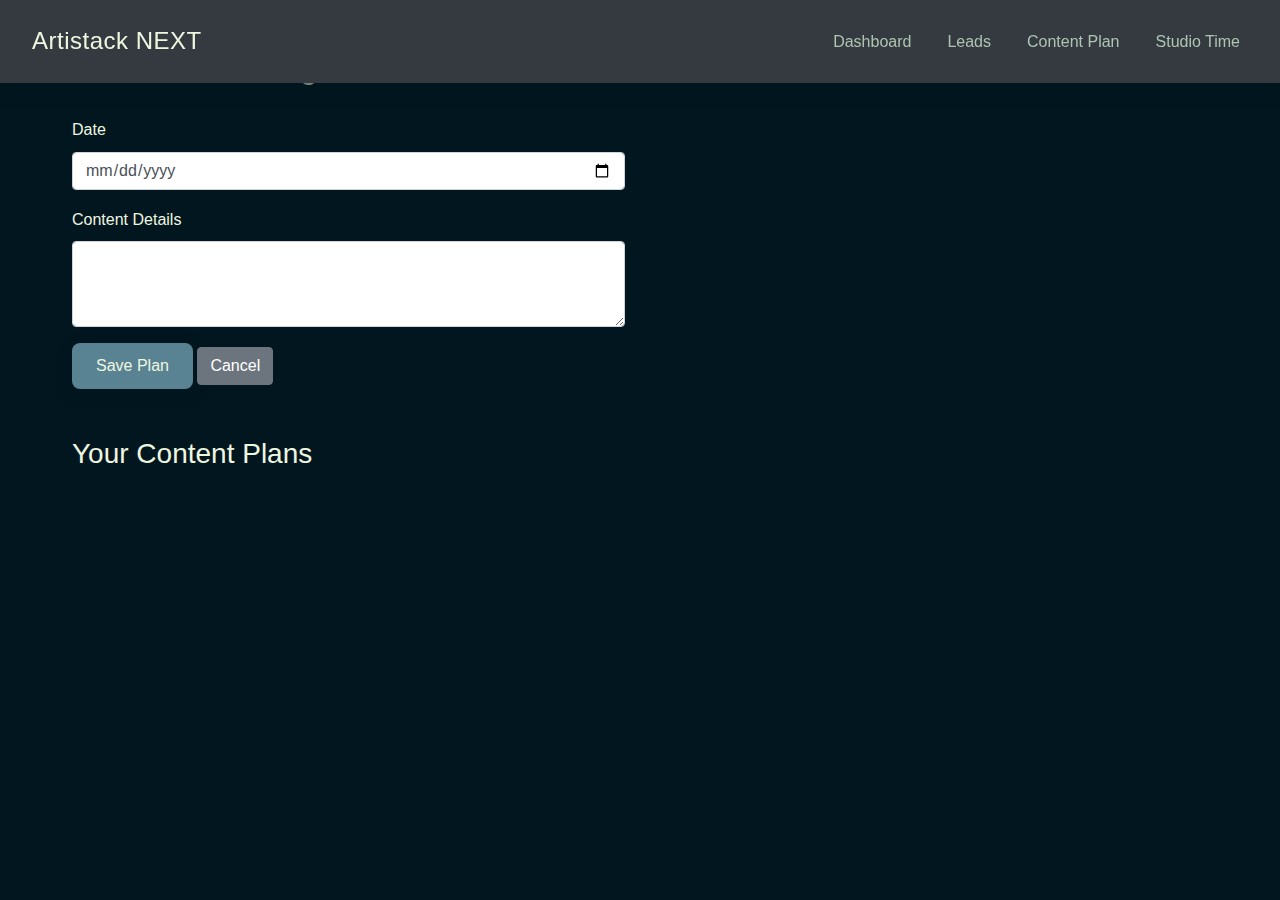
<file: content_plan.html>
<!DOCTYPE html>
<html lang="en">
<head>
    <meta charset="UTF-8">
    <meta name="viewport" content="width=device-width, initial-scale=1.0">
    <title>Content Plan - Artistack Online</title>
    <link rel="stylesheet" href="https://stackpath.bootstrapcdn.com/bootstrap/4.5.2/css/bootstrap.min.css">
    <link rel="stylesheet" href="styles.css">
</head>
<body>
    <nav class="navbar navbar-expand-lg navbar-dark bg-dark">
        <a class="navbar-brand" href="index.html">Artistack NEXT</a>
        <div class="collapse navbar-collapse" id="navbarNav">
            <ul class="navbar-nav ml-auto">
                <li class="nav-item">
                    <a class="nav-link" href="index.html">Dashboard</a>
                </li>
                <li class="nav-item">
                    <a class="nav-link" href="leads.html">Leads</a>
                </li>
                <li class="nav-item active">
                    <a class="nav-link" href="#">Content Plan</a>
                </li>
                <li class="nav-item">
                    <a class="nav-link" href="studio_time.html">Studio Time</a>
                </li>
            </ul>
        </div>
    </nav>

    <div class="container mt-5">
        <div class="row">
            <div class="col-md-6">
                <h2>Content Planning</h2>
                <form id="contentForm">
                    <input type="hidden" id="contentIndex" value="">
                    <div class="form-group">
                        <label for="contentDate">Date</label>
                        <input type="date" class="form-control" id="contentDate">
                    </div>
                    <div class="form-group">
                        <label for="contentDetails">Content Details</label>
                        <textarea class="form-control" id="contentDetails" rows="3"></textarea>
                    </div>
                    <button type="submit" class="btn btn-primary">Save Plan</button>
                    <button type="button" class="btn btn-secondary" onclick="resetForm('contentForm')">Cancel</button>
                </form>
                <h3 class="mt-5">Your Content Plans</h3>
                <ul id="contentList" class="list-group"></ul>
            </div>
        </div>
    </div>

    <script src="https://code.jquery.com/jquery-3.5.1.slim.min.js"></script>
    <script src="https://cdn.jsdelivr.net/npm/@popperjs/core@2.9.3/dist/umd/popper.min.js"></script>
    <script src="https://stackpath.bootstrapcdn.com/bootstrap/4.5.2/js/bootstrap.min.js"></script>
    <script src="content_plan.js"></script>
</body>
</html>
</file>
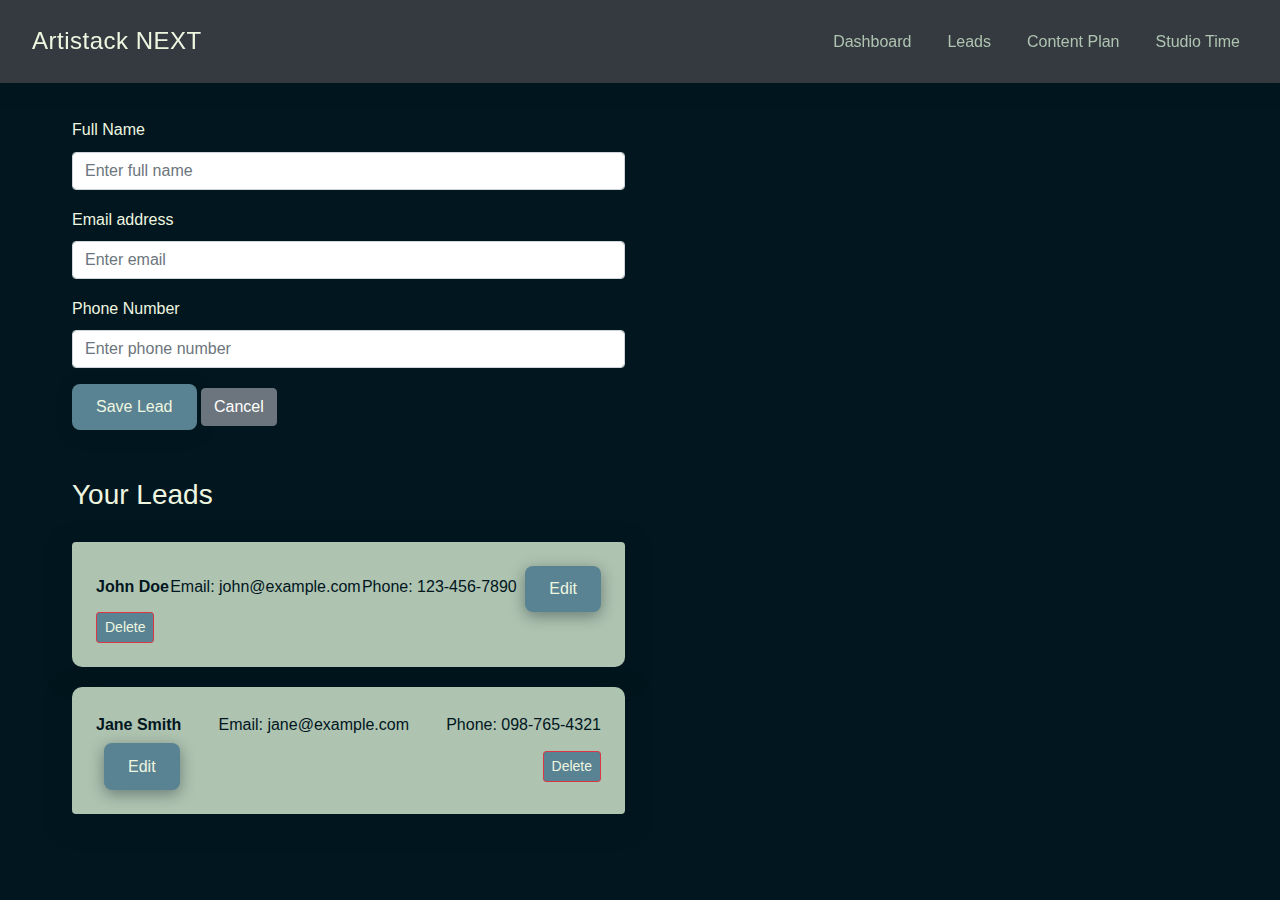
<file: leads.html>
<!DOCTYPE html>
<html lang="en">
<head>
    <meta charset="UTF-8">
    <meta name="viewport" content="width=device-width, initial-scale=1.0">
    <title>Leads - Artistack Online</title>
    <link rel="stylesheet" href="https://stackpath.bootstrapcdn.com/bootstrap/4.5.2/css/bootstrap.min.css">
    <link rel="stylesheet" href="styles.css">
</head>
<body>
    <nav class="navbar navbar-expand-lg navbar-dark bg-dark">
        <a class="navbar-brand" href="index.html">Artistack NEXT</a>
        <div class="collapse navbar-collapse" id="navbarNav">
            <ul class="navbar-nav ml-auto">
                <li class="nav-item">
                    <a class="nav-link" href="index.html">Dashboard</a>
                </li>
                <li class="nav-item active">
                    <a class="nav-link" href="#">Leads</a>
                </li>
                <li class="nav-item">
                    <a class="nav-link" href="content_plan.html">Content Plan</a>
                </li>
                <li class="nav-item">
                    <a class="nav-link" href="studio_time.html">Studio Time</a>
                </li>
            </ul>
        </div>
    </nav>

    <div class="container mt-5">
        <div class="row">
            <div class="col-md-6">
                <h2>Leads</h2>
                <form id="leadForm">
                    <input type="hidden" id="leadIndex" value="">
                    <div class="form-group">
                        <label for="name">Full Name</label>
                        <input type="text" class="form-control" id="name" placeholder="Enter full name">
                    </div>
                    <div class="form-group">
                        <label for="email">Email address</label>
                        <input type="email" class="form-control" id="email" placeholder="Enter email">
                    </div>
                    <div class="form-group">
                        <label for="phone">Phone Number</label>
                        <input type="tel" class="form-control" id="phone" placeholder="Enter phone number">
                    </div>
                    <button type="submit" class="btn btn-primary">Save Lead</button>
                    <button type="button" class="btn btn-secondary" onclick="resetForm('leadForm')">Cancel</button>
                </form>
                <h3 class="mt-5">Your Leads</h3>
                <ul id="leadList" class="list-group"></ul>
            </div>
        </div>
    </div>

    <script src="https://code.jquery.com/jquery-3.5.1.slim.min.js"></script>
    <script src="https://cdn.jsdelivr.net/npm/@popperjs/core@2.9.3/dist/umd/popper.min.js"></script>
    <script src="https://stackpath.bootstrapcdn.com/bootstrap/4.5.2/js/bootstrap.min.js"></script>
    <script src="leads.js"></script>
</body>
</html>
</file>
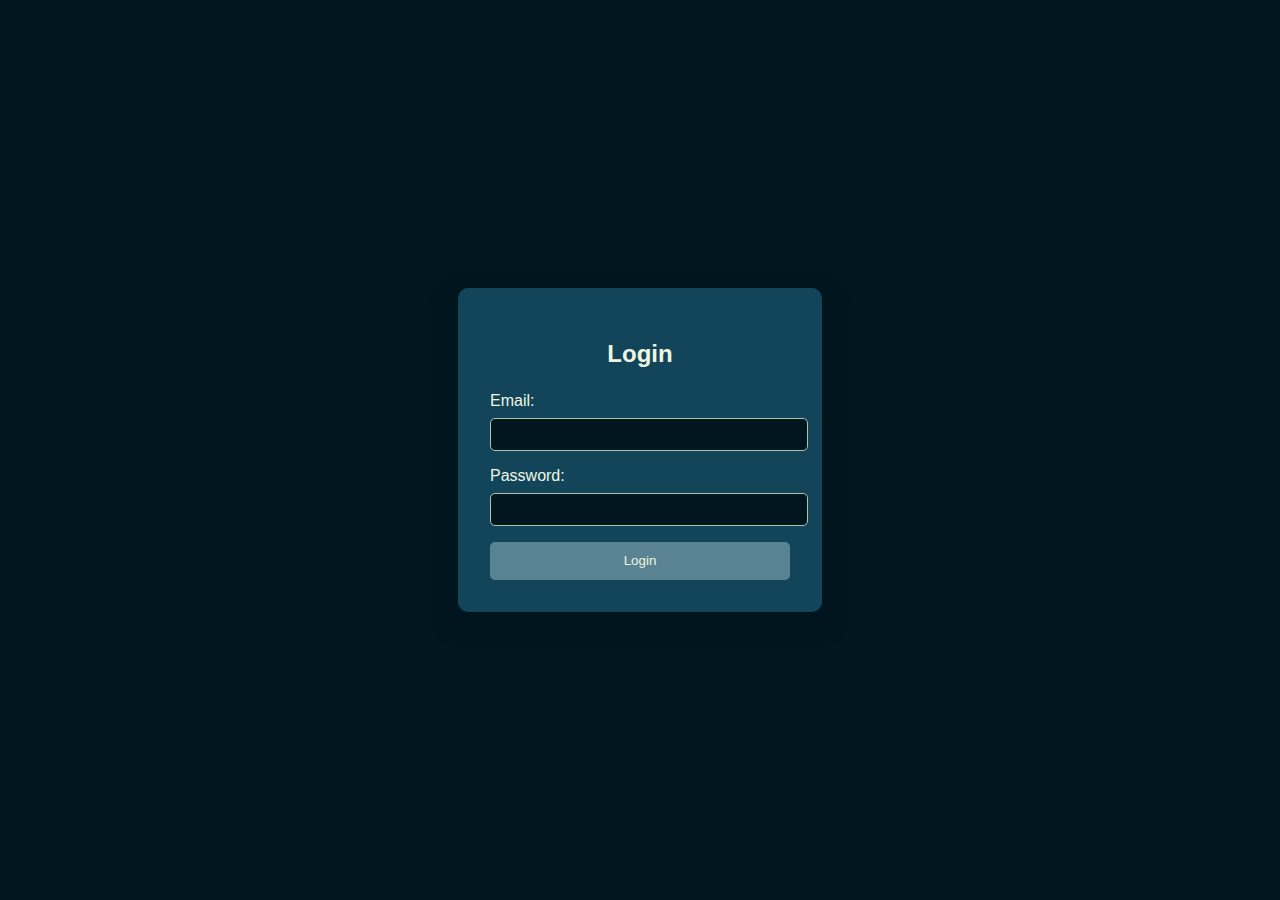
<file: portaal.html>
<!DOCTYPE html>
<html lang="en">
<head>
    <meta charset="UTF-8">
    <meta name="viewport" content="width=device-width, initial-scale=1.0">
    <title>Artistack Login Portal</title>
    <link rel="stylesheet" href="portaal.css">
</head>
<body>
    <div class="login-container">
        <h2>Login</h2>
        <form id="loginForm" onsubmit="return handleLogin(event)">
            <label for="email">Email:</label>
            <input type="email" id="email" name="email" required>

            <label for="password">Password:</label>
            <input type="password" id="password" name="password" required>
            <button type="submit">Login</button>
        </form>
        <p id="error-message" style="color: red; display: none;">Invalid login credentials</p>
    </div>

    <script src="portaal.js"></script>
</body>
</html>
</file>
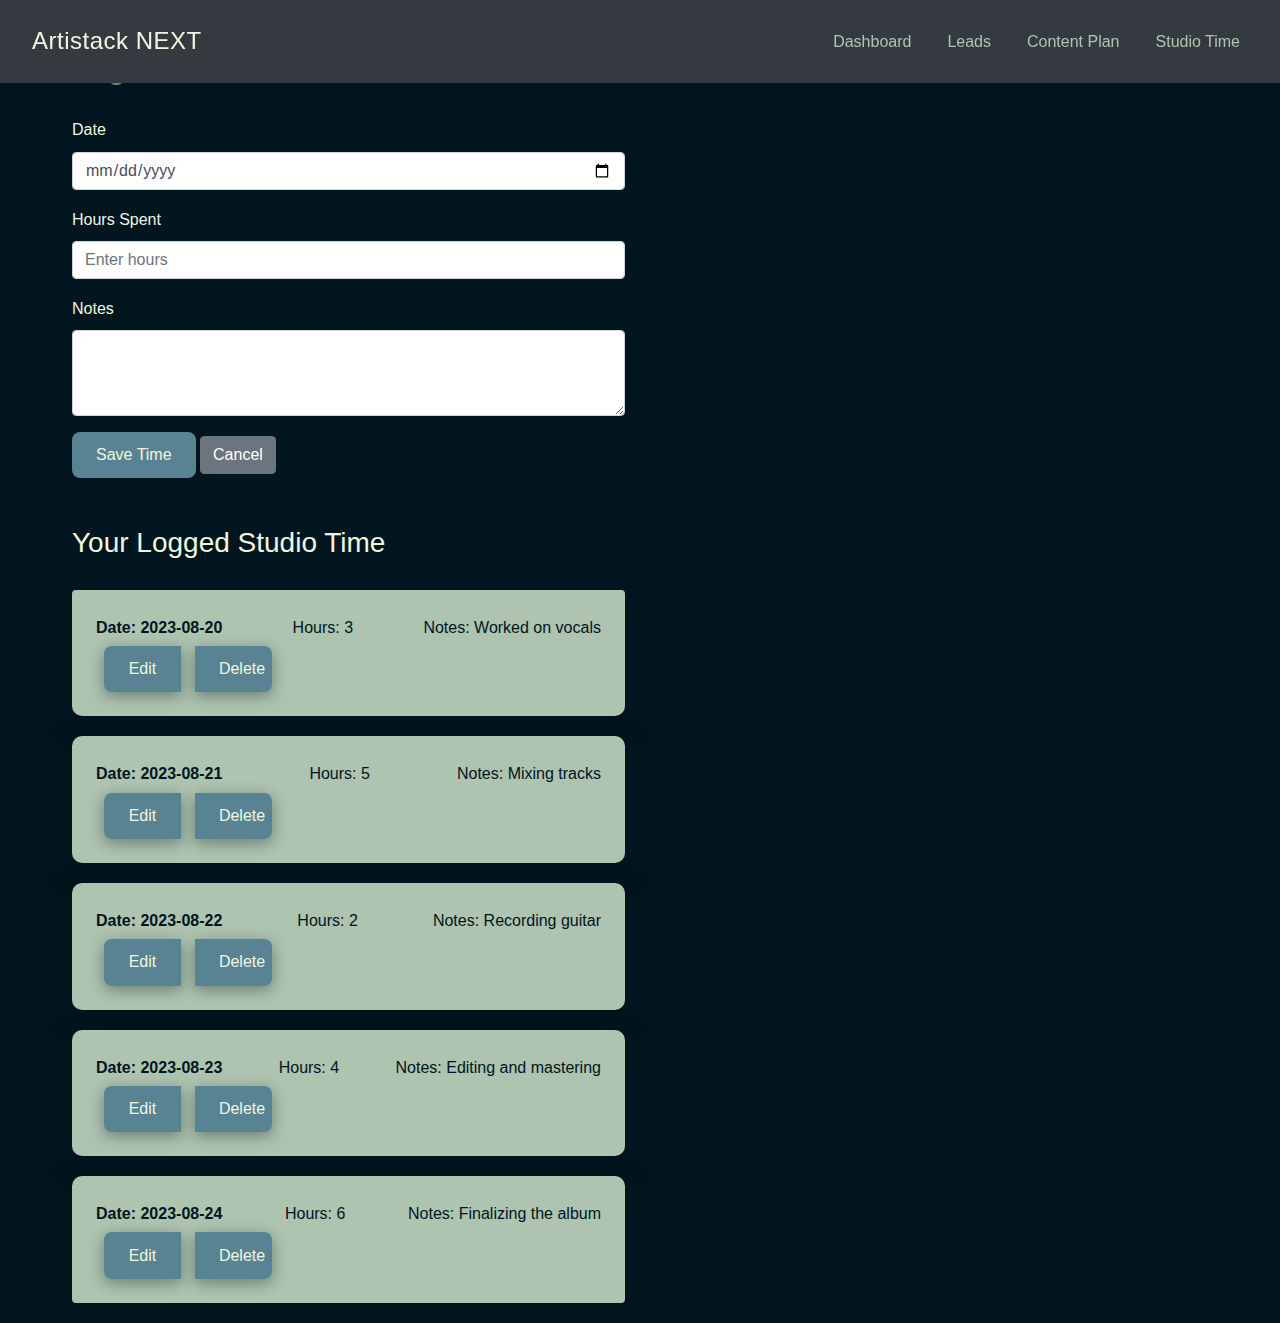
<file: studio_time.html>
<!DOCTYPE html>
<html lang="en">
<head>
    <meta charset="UTF-8">
    <meta name="viewport" content="width=device-width, initial-scale=1.0">
    <title>Studio Time - Artistack Online</title>
    <link rel="stylesheet" href="https://stackpath.bootstrapcdn.com/bootstrap/4.5.2/css/bootstrap.min.css">
    <link rel="stylesheet" href="styles.css">
</head>
<body>
    <nav class="navbar navbar-expand-lg navbar-dark bg-dark">
        <a class="navbar-brand" href="index.html">Artistack NEXT</a>
        <div class="collapse navbar-collapse" id="navbarNav">
            <ul class="navbar-nav ml-auto">
                <li class="nav-item">
                    <a class="nav-link" href="index.html">Dashboard</a>
                </li>
                <li class="nav-item">
                    <a class="nav-link" href="leads.html">Leads</a>
                </li>
                <li class="nav-item">
                    <a class="nav-link" href="content_plan.html">Content Plan</a>
                </li>
                <li class="nav-item active">
                    <a class="nav-link" href="#">Studio Time</a>
                </li>
            </ul>
        </div>
    </nav>

    <div class="container mt-5">
        <div class="row">
            <div class="col-md-6">
                <h2>Log Studio Time</h2>
                <form id="studioTimeForm">
                    <input type="hidden" id="studioTimeIndex" value="">
                    <div class="form-group">
                        <label for="date">Date</label>
                        <input type="date" class="form-control" id="date">
                    </div>
                    <div class="form-group">
                        <label for="hours">Hours Spent</label>
                        <input type="number" class="form-control" id="hours" placeholder="Enter hours">
                    </div>
                    <div class="form-group">
                        <label for="notes">Notes</label>
                        <textarea class="form-control" id="notes" rows="3"></textarea>
                    </div>
                    <button type="submit" class="btn btn-primary">Save Time</button>
                    <button type="button" class="btn btn-secondary" onclick="resetForm('studioTimeForm')">Cancel</button>
                </form>
                <h3 class="mt-5">Your Logged Studio Time</h3>
                <ul id="studioTimeList" class="list-group"></ul>
            </div>
        </div>
    </div>

    <script src="https://code.jquery.com/jquery-3.5.1.slim.min.js"></script>
    <script src="https://cdn.jsdelivr.net/npm/@popperjs/core@2.9.3/dist/umd/popper.min.js"></script>
    <script src="https://stackpath.bootstrapcdn.com/bootstrap/4.5.2/js/bootstrap.min.js"></script>
    <script src="studio_time.js"></script>
</body>
</html>
</file>
<file: styles.css>
/* Algemene stijlen */
body {
    background-color: #01161eff; /* Rich Black */
    color: #eff6e0ff; /* Beige */
    font-family: 'Poppins', sans-serif; /* Consistent lettertype overal */
    margin: 0;
    padding: 0;
    line-height: 1.7; /* Verbeterde leesbaarheid */
    font-size: 16px; /* Basistekstgrootte */
    -webkit-font-smoothing: antialiased; /* Gladstrijken van tekst voor een scherpere uitstraling */
}

/* Typografie */
h1, h2, h3, h4, h5, h6 {
    font-family: 'Poppins', sans-serif; /* Consistent lettertype voor koppen */
    color: #eff6e0ff; /* Beige */
    margin-bottom: 1.5rem;
    line-height: 1.2;
}

h1 {
    font-size: 2.5rem;
    font-weight: 700;
}

h2 {
    font-size: 2rem;
    font-weight: 600;
}

h3 {
    font-size: 1.75rem;
    font-weight: 500;
}

p {
    margin-bottom: 1.5rem;
    font-size: 1.125rem; /* Iets grotere tekst voor betere leesbaarheid */
    color: #aec3b0ff; /* Ash Gray */
}

/* Responsieve Typografie */
@media (max-width: 768px) {
    h1 {
        font-size: 2rem;
    }

    h2 {
        font-size: 1.75rem;
    }

    h3 {
        font-size: 1.5rem;
    }

    p {
        font-size: 1rem;
    }
}

/* Navigatiebalk */
.navbar {
    background-color: #01161eff; /* Rich Black */
    padding: 1rem 2rem; /* Minder padding voor een minimalistische uitstraling */
    box-shadow: 0 4px 15px rgba(1, 22, 30, 0.8); /* Meer opvallende schaduw */
    position: fixed; /* Vastzetten van de taakbalk bovenaan */
    top: 0;
    width: 100%;
    z-index: 1000;
    border-radius: 0; /* Verwijdering van de ronde hoeken voor een minimalistisch ontwerp */
    display: flex; /* Voeg flexbox toe */
    justify-content: center; /* Centreer de inhoud horizontaal */
}

.navbar-brand {
    font-weight: 500; /* Minder nadrukkelijk lettertypegewicht */
    font-size: 1.5rem; /* Kleiner lettertype */
    color: #eff6e0ff !important; /* Lichtgroene kleur */
    letter-spacing: 0.5px;
    transition: color 0.3s;
}

.navbar-brand:hover {
    color: #eff6e0ff; /* Lichtbeige kleur bij hover */
}

.navbar-nav {
    display: flex;
    gap: 20px; /* Iets minder ruimte tussen de links voor een compactere uitstraling */
    margin-left: auto;
}

.nav-link {
    font-weight: 400; /* Minder nadrukkelijk lettertypegewicht */
    font-size: 1rem; /* Kleiner lettertype */
    color: #aec3b0ff !important; /* Lichtgroene kleur */
    transition: color 0.3s, background-color 0.3s;
    padding: 0.5rem 1rem; /* Minder padding voor een minimalistische uitstraling */
    border-radius: 30px;
    text-align: center;
}

.nav-link:hover {
    color: #01161eff !important;
    background-color: #eff6e0ff !important; /* Verander naar lichtbeige bij hover */
}

/* Lijstitems */
.list-group-item {
    color: #01161eff;
    background-color: #aec3b0ff;
    border: none;
    padding: 1.5rem;
    border-radius: 10px;
    margin-bottom: 20px;
    box-shadow: 0 8px 25px rgba(1, 22, 30, 0.6); /* Grotere schaduw voor meer diepte */
    display: flex;
    justify-content: space-between;
    align-items: center;
    transition: background-color 0.3s, box-shadow 0.3s;
    flex-wrap: wrap;
}

.list-group-item:hover {
    background-color: #598392ff;
    box-shadow: 0 10px 30px rgba(1, 22, 30, 0.8); /* Diepere schaduw bij hover */
}

.list-group-item strong {
    font-weight: 600;
    margin-bottom: 5px;
    display: block;
}

.list-group-item span {
    color: #01161eff;
    display: block;
    margin-bottom: 5px;
}

/* Knoppen */
.btn-group {
    display: flex;
    gap: 15px;
    flex-wrap: wrap;
    justify-content: center; /* Centreer knoppen per twee in de container */
}

.btn-group .btn {
    flex: 1 1 calc(50% - 15px); /* Zorgt ervoor dat knoppen per twee naast elkaar staan */
    padding: 0.7rem 1.5rem;
    font-size: 1rem;
    border-radius: 8px;
    border: none;
    transition: background-color 0.3s, transform 0.3s, box-shadow 0.3s;
    box-shadow: 0 4px 15px rgba(1, 22, 30, 0.4); /* Schaduw op knoppen */
    max-width: calc(50% - 15px); /* Zorgt voor consistente breedte */
}

.btn-group .btn:hover {
    transform: translateY(-3px);
    box-shadow: 0 6px 20px rgba(1, 22, 30, 0.6); /* Verhoogde schaduw bij hover */
}

.btn-primary {
    background-color: #124559ff;
    color: #eff6e0ff;
}

.btn-primary:hover {
    background-color: #01161eff;
}

.btn-danger {
    background-color: #598392ff;
    color: #eff6e0ff;
}

.btn-danger:hover {
    background-color: #124559ff;
}

/* Secties */
h2, h3 {
    margin-bottom: 30px;
    font-weight: 500;
}

.container > .row + .row {
    margin-top: 40px;
}

.content-section {
    padding: 3rem 0;
}

/* Content Idee�n Tiles */
#contentIdeasOverview {
    display: flex;
    flex-wrap: wrap; /* Laat de tegels doorlopen op de volgende regel als ze niet passen */
    justify-content: flex-start; /* Zorgt ervoor dat de tegels aan de linkerkant beginnen */
    gap: 15px; /* Ruimte tussen de tegels */
}

#contentIdeasOverview .card {
    background-color: #124559ff !important;
    color: #eff6e0ff !important;
    border-radius: 10px;
    text-align: center;
    width: calc(25% - 15px); /* Laat vier tegels per rij zien, ruimte inbegrepen */
    min-width: 120px; /* Minimale breedte van de tegels */
    margin-bottom: 15px;
    box-shadow: 0 6px 20px rgba(18, 69, 89, 0.6); /* Meer opvallende schaduw */
    display: flex;
    flex-direction: column;
    justify-content: center;
    align-items: center;
    transition: transform 0.3s ease, box-shadow 0.3s ease;
}

#contentIdeasOverview .card:hover {
    transform: translateY(-5px);
    box-shadow: 0 8px 25px rgba(18, 69, 89, 0.8); /* Verhoogde schaduw bij hover */
}

#contentIdeasOverview .card-title {
    font-size: 0.9rem; /* Kleinere tekstgrootte voor subtielere uitstraling */
    margin: 0;
    line-height: 1.3;
}

/* Hoofdpagina Kaarten */
.card {
    border: none;
    border-radius: 12px;
    background-color: #124559ff;
    color: #eff6e0ff;
    box-shadow: 0 6px 20px rgba(1, 22, 30, 0.5); /* Grotere schaduw voor meer diepte */
    padding: 1.5rem;
    transition: transform 0.3s ease, box-shadow 0.3s ease;
}

.card:hover {
    transform: translateY(-5px);
    box-shadow: 0 8px 30px rgba(1, 22, 30, 0.7); /* Diepere schaduw bij hover */
}

.card-title {
    font-size: 1.6rem;
    margin-bottom: 1.5rem;
    font-weight: 600;
}

.card-text {
    font-size: 1rem;
    color: #aec3b0ff;
}

/* Buttons op de hoofdpagina */
.btn-primary {
    background-color: #598392ff;
    border: none;
    color: #eff6e0ff;
    padding: 0.7rem 1.5rem;
    font-size: 1rem;
    border-radius: 8px;
    transition: background-color 0.3s, color 0.3s, box-shadow 0.3s;
    box-shadow: 0 4px 15px rgba(1, 22, 30, 0.4); /* Schaduw op knoppen */
}

.btn-primary:hover {
    background-color: #01161eff;
    color: #eff6e0ff;
    box-shadow: 0 6px 20px rgba(1, 22, 30, 0.6); /* Verhoogde schaduw bij hover */
}

/* Containers */
.container {
    max-width: 1200px;
    padding: 0 2rem;
    margin-top: 80px; /* Zorg voor ruimte onder de vastgezette navigatiebalk */
}

/* Gecentreerde tekst */
.text-center {
    text-align: center;
    margin-bottom: 40px;
}

/* Responsieve grid voor de kaarten */
@media (max-width: 768px) {
    #contentIdeasOverview .card {
        width: calc(50% - 15px); /* Twee tegels per rij op kleinere schermen */
    }

    .btn-group .btn {
        max-width: calc(100% - 15px); /* Knoppen nemen volledige breedte in op kleinere schermen */
    }
}

@media (max-width: 576px) {
    #contentIdeasOverview .card {
        width: 100%; /* Een tegel per rij op zeer kleine schermen */
    }

    .btn-group .btn {
        max-width: 100%; /* Knoppen nemen volledige breedte in op zeer kleine schermen */
    }
}
</file>
<file: portaal.css>
body {
    background-color: #01161eff; /* Rich Black */
    color: #eff6e0ff; /* Beige */
    font-family: 'Poppins', sans-serif;
    display: flex;
    justify-content: center;
    align-items: center;
    height: 100vh;
    margin: 0;
}

.login-container {
    background-color: #124559ff; /* Dark Blue */
    padding: 2rem;
    border-radius: 10px;
    box-shadow: 0 8px 25px rgba(1, 22, 30, 0.6);
    text-align: center;
    width: 300px;
}

.login-container h2 {
    margin-bottom: 1.5rem;
}

.login-container label {
    display: block;
    margin-bottom: 0.5rem;
    text-align: left;
}

.login-container input {
    width: 100%;
    padding: 0.5rem;
    margin-bottom: 1rem;
    border-radius: 5px;
    border: 1px solid #aec3b0ff;
    background-color: #01161eff;
    color: #eff6e0ff;
}

.login-container button {
    width: 100%;
    padding: 0.7rem;
    background-color: #598392ff; /* Greenish-blue */
    color: #eff6e0ff;
    border: none;
    border-radius: 5px;
    cursor: pointer;
}

.login-container button:hover {
    background-color: #124559ff;
}

#error-message {
    color: red;
    margin-top: 1rem;
}
</file>
